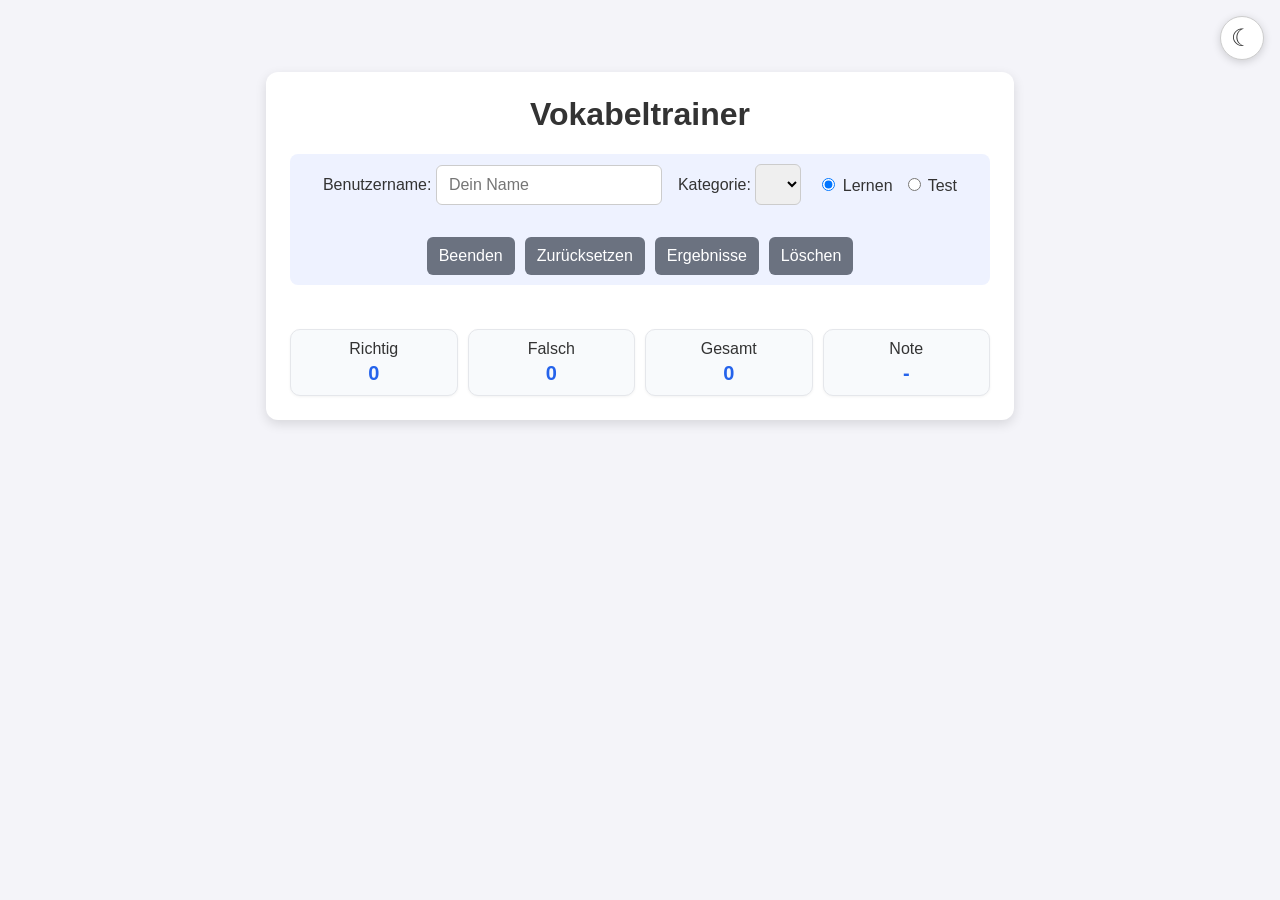
<file: index.html>
<!DOCTYPE html>
<html lang="de">
<head>
    <meta charset="UTF-8">
    <meta name="viewport" content="width=device-width, initial-scale=1.0">
    <title>Wird weitergeleitet...</title>
    <!-- Die automatische Weiterleitung nach 0 Sekunden -->
    <meta http-equiv="refresh" content="0; url=french-vocab-trainer.html">
</head>
<body>
    <p>Falls Sie nicht automatisch weitergeleitet werden, klicken Sie bitte <a href="french-vocab-trainer.html">hier</a>.</p>
</body>
</html>
</file>
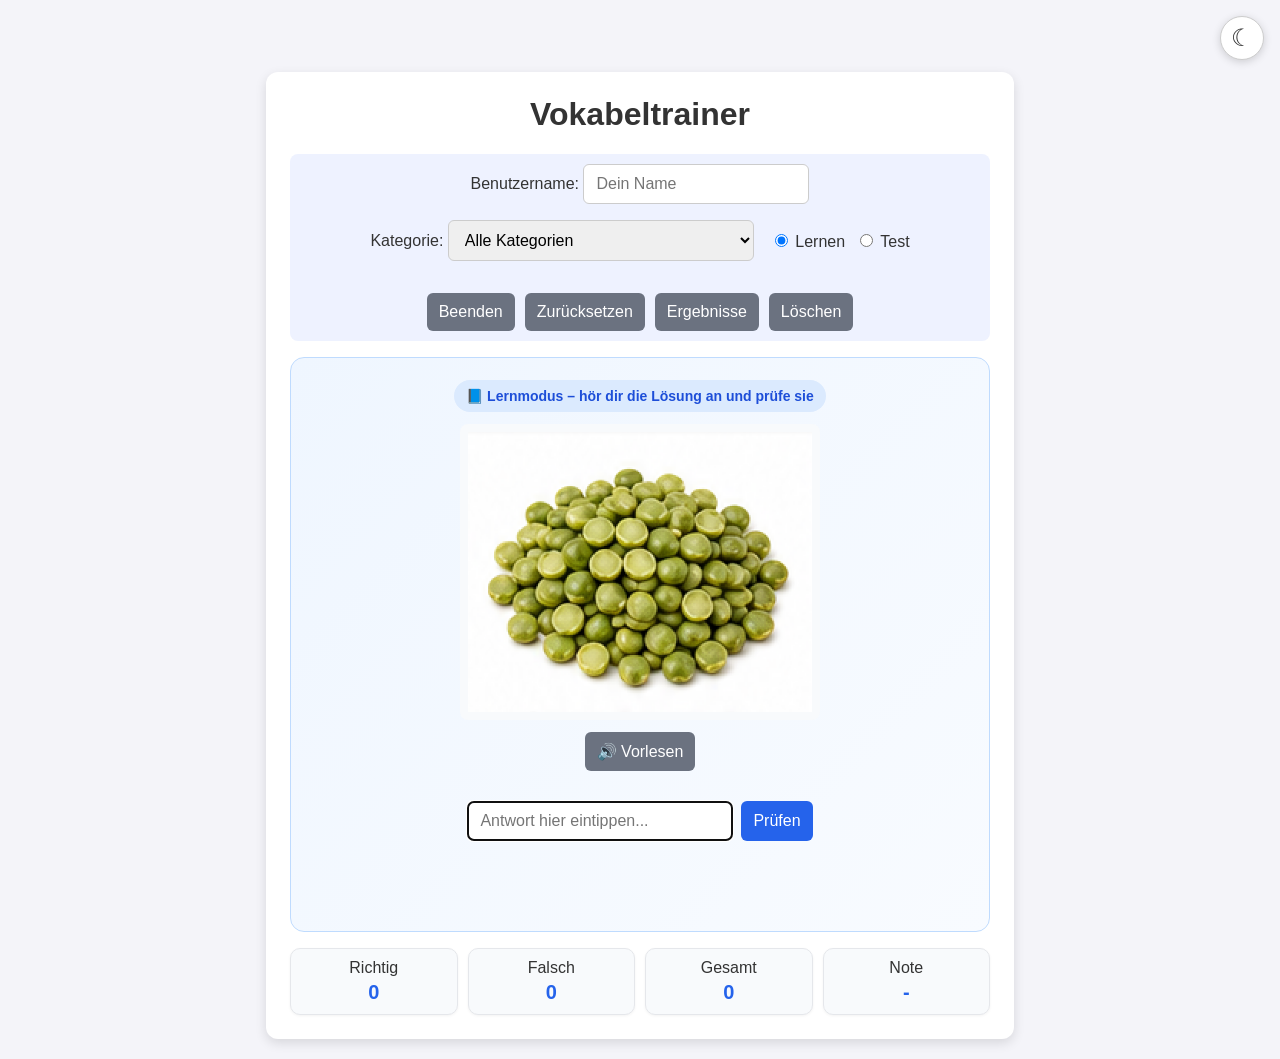
<file: french-vocab-trainer.html>
<!doctype html>
<html lang="de">
  <head>
    <meta charset="UTF-8" />
    <meta name="viewport" content="width=device-width, initial-scale=1.0" />
    <title>Bild-Vokabeltrainer</title>
    <link rel="stylesheet" href="style/style.css" />
  </head>
  <body>
    <button
      id="theme-toggle"
      class="theme-toggle"
      type="button"
      aria-label="Nachtmodus aktivieren"
      title="Nachtmodus aktivieren"
    >
      <span aria-hidden="true">☾</span>
    </button>

    <div class="container">
      <h1>Vokabeltrainer</h1>

      <div class="options">
        <label>
          Benutzername:
          <input
            type="text"
            id="username-input"
            placeholder="Dein Name"
            autocomplete="off"
          />
        </label>

        <label>
          Kategorie:
          <select id="category-select"></select>
        </label>

        <div class="mode-group">
          <label
            ><input type="radio" name="mode" value="learning" checked />
            Lernen</label
          >
          <label><input type="radio" name="mode" value="testing" /> Test</label>
        </div>

        <div class="control-row">
          <button id="finish-button" class="btn-secondary">Beenden</button>
          <button id="reset-button" class="btn-secondary">Zurücksetzen</button>
          <button id="show-results-button" class="btn-secondary">
            Ergebnisse
          </button>
          <button id="clear-results-button" class="btn-secondary">
            Löschen
          </button>
        </div>
      </div>

      <div id="game-area"></div>

      <div class="stats">
        <div class="stat-card">
          Richtig<br /><strong id="counter-correct">0</strong>
        </div>
        <div class="stat-card">
          Falsch<br /><strong id="counter-incorrect">0</strong>
        </div>
        <div class="stat-card">
          Gesamt<br /><strong id="counter-total">0</strong>
        </div>
        <div class="stat-card">
          Note<br /><strong id="current-grade">-</strong>
        </div>
      </div>

      <div id="user-results-section" class="user-results-section"></div>
    </div>

    <script src="data/couverts-verres-vaisselle.js"></script>
    <script src="data/fruits.js"></script>
    <script src="data/herbes-aromatiques.js"></script>
    <script src="data/organes-internes.js"></script>
    <script src="data/legumes.js"></script>
    <script src="data/legumineuses.js"></script>
    <script src="data/metiers-manuels.js"></script>
    <script src="data/moyens-de-transport.js"></script>
    <script src="data/ustensiles-de-cuisine.js"></script>
    <script src="data/epices.js"></script>
    <script src="app/script.js"></script>
  </body>
</html>
</file>
<file: style/style.css>
:root {
  --page-background: #f4f4f9;
  --surface: #fff;
  --text: #333;
  --border: #ccc;
  --muted-surface: #f8fafc;
}

body {
  font-family: Arial, sans-serif;
  background: var(--page-background);
  color: var(--text);
  margin: 0;
  padding: 72px 20px 20px;
  transition:
    background 0.2s ease,
    color 0.2s ease;
}

body.dark-mode {
  --page-background: #111827;
  --surface: #1f2937;
  --text: #e5e7eb;
  --border: #4b5563;
  --muted-surface: #273449;
}

.theme-toggle {
  position: fixed;
  top: 16px;
  right: 16px;
  z-index: 10;
  width: 44px;
  height: 44px;
  padding: 0;
  border: 1px solid var(--border);
  border-radius: 50%;
  background: var(--surface);
  color: var(--text);
  font-size: 24px;
  line-height: 1;
  box-shadow: 0 2px 8px rgba(0, 0, 0, 0.16);
}

.theme-toggle:hover {
  background: var(--muted-surface);
}

.container {
  max-width: 700px;
  margin: 0 auto;
  background: var(--surface);
  padding: 24px;
  border-radius: 12px;
  box-shadow: 0 4px 12px rgba(0, 0, 0, 0.12);
}

h1 {
  margin-top: 0;
  text-align: center;
}

.options {
  display: flex;
  flex-wrap: wrap;
  justify-content: center;
  gap: 16px;
  align-items: center;
  background: #eef2ff;
  padding: 10px;
  border-radius: 8px;
  margin-bottom: 16px;
}

select,
input[type="text"],
button {
  font-size: 16px;
  padding: 10px 12px;
  border-radius: 6px;
  border: 1px solid var(--border);
}

button {
  cursor: pointer;
  background: #2563eb;
  color: white;
  border: none;
}

button:hover {
  background: #1d4ed8;
}

.control-row {
  display: flex;
  justify-content: center;
  gap: 10px;
  flex-wrap: wrap;
  margin-top: 16px;
}

.btn-secondary {
  background: #6b7280;
}

.btn-secondary:hover {
  background: #4b5563;
}

#game-area {
  text-align: center;
  padding: 6px;
  border-radius: 14px;
  transition: all 0.2s ease;
}

#game-area.mode-learning {
  background: linear-gradient(135deg, #eff6ff, #f8fbff);
  border: 1px solid #bfdbfe;
}

#game-area.mode-testing {
  background: linear-gradient(135deg, #fff7ed, #fffbeb);
  border: 1px solid #fed7aa;
}

.game-card {
  padding: 16px;
  border-radius: 12px;
}

.mode-banner {
  display: inline-flex;
  align-items: center;
  justify-content: center;
  gap: 8px;
  padding: 8px 12px;
  border-radius: 999px;
  font-weight: bold;
  margin-bottom: 12px;
  font-size: 14px;
}

.mode-banner.learning {
  background: #dbeafe;
  color: #1d4ed8;
}

.mode-banner.testing {
  background: #fde68a;
  color: #92400e;
}

#image-display {
  display: block;
  max-width: 100%;
  max-height: 280px;
  object-fit: contain;
  margin: 0 auto 12px;
  border-radius: 8px;
  background: #f8fafc;
  padding: 8px;
}

#play-button {
  display: block;
  margin: 0 auto 12px;
}

#answer-form {
  display: flex;
  justify-content: center;
  gap: 8px;
  flex-wrap: wrap;
  margin-bottom: 10px;
}

#input-field {
  min-width: 240px;
}

#feedback {
  min-height: 26px;
  font-weight: bold;
  margin-top: 6px;
}

.correct {
  color: #15803d;
}

.incorrect {
  color: #dc2626;
}

.stats {
  display: grid;
  grid-template-columns: repeat(auto-fit, minmax(120px, 1fr));
  gap: 10px;
  margin-top: 16px;
}

.stat-card {
  background: var(--muted-surface);
  border: 1px solid #e5e7eb;
  border-radius: 10px;
  padding: 10px;
  text-align: center;
  box-shadow: 0 1px 3px rgba(0, 0, 0, 0.05);
}

.stat-card strong {
  display: block;
  font-size: 20px;
  color: #2563eb;
  margin-top: 4px;
}

.streak-message {
  min-height: 24px;
  margin-top: 8px;
  font-weight: bold;
  color: #2563eb;
}

.mode-group {
  display: flex;
  gap: 10px;
  align-items: center;
}

.results-card {
  background: var(--muted-surface);
  border: 1px solid #dbeafe;
  border-radius: 10px;
  padding: 20px;
  max-width: 420px;
  margin: 0 auto;
  box-shadow: 0 2px 8px rgba(0, 0, 0, 0.06);
}

.results-card h2 {
  margin-top: 0;
  color: #1d4ed8;
}

.result-row {
  display: flex;
  justify-content: space-between;
  padding: 6px 0;
  border-bottom: 1px solid #e5e7eb;
}

.results-actions {
  display: flex;
  justify-content: center;
  gap: 10px;
  flex-wrap: wrap;
  margin-top: 16px;
}

.user-results-section {
  margin-top: 24px;
  padding-top: 16px;
  border-top: 1px solid #e5e7eb;
  display: none;
}

.user-results-list {
  display: flex;
  flex-direction: column;
  gap: 10px;
  margin-top: 12px;
}

.user-results-item {
  display: flex;
  justify-content: space-between;
  align-items: center;
  flex-wrap: wrap;
  gap: 10px;
  padding: 10px 12px;
  background: var(--muted-surface);
  border: 1px solid #e5e7eb;
  border-radius: 8px;
}

.user-results-actions {
  display: flex;
  gap: 8px;
  flex-wrap: wrap;
}

body.dark-mode select,
body.dark-mode input[type="text"] {
  background: #273449;
  color: #e5e7eb;
}

body.dark-mode .options,
body.dark-mode #game-area.mode-learning,
body.dark-mode #game-area.mode-testing {
  background: #1b2638;
  border-color: #40516a;
}

body.dark-mode #image-display,
body.dark-mode .stat-card,
body.dark-mode .results-card,
body.dark-mode .user-results-item {
  background: var(--muted-surface);
  border-color: #40516a;
}

body.dark-mode .mode-banner.learning {
  background: #263f63;
  color: #bfdbfe;
}

body.dark-mode .mode-banner.testing {
  background: #59451e;
  color: #fde68a;
}
</file>
